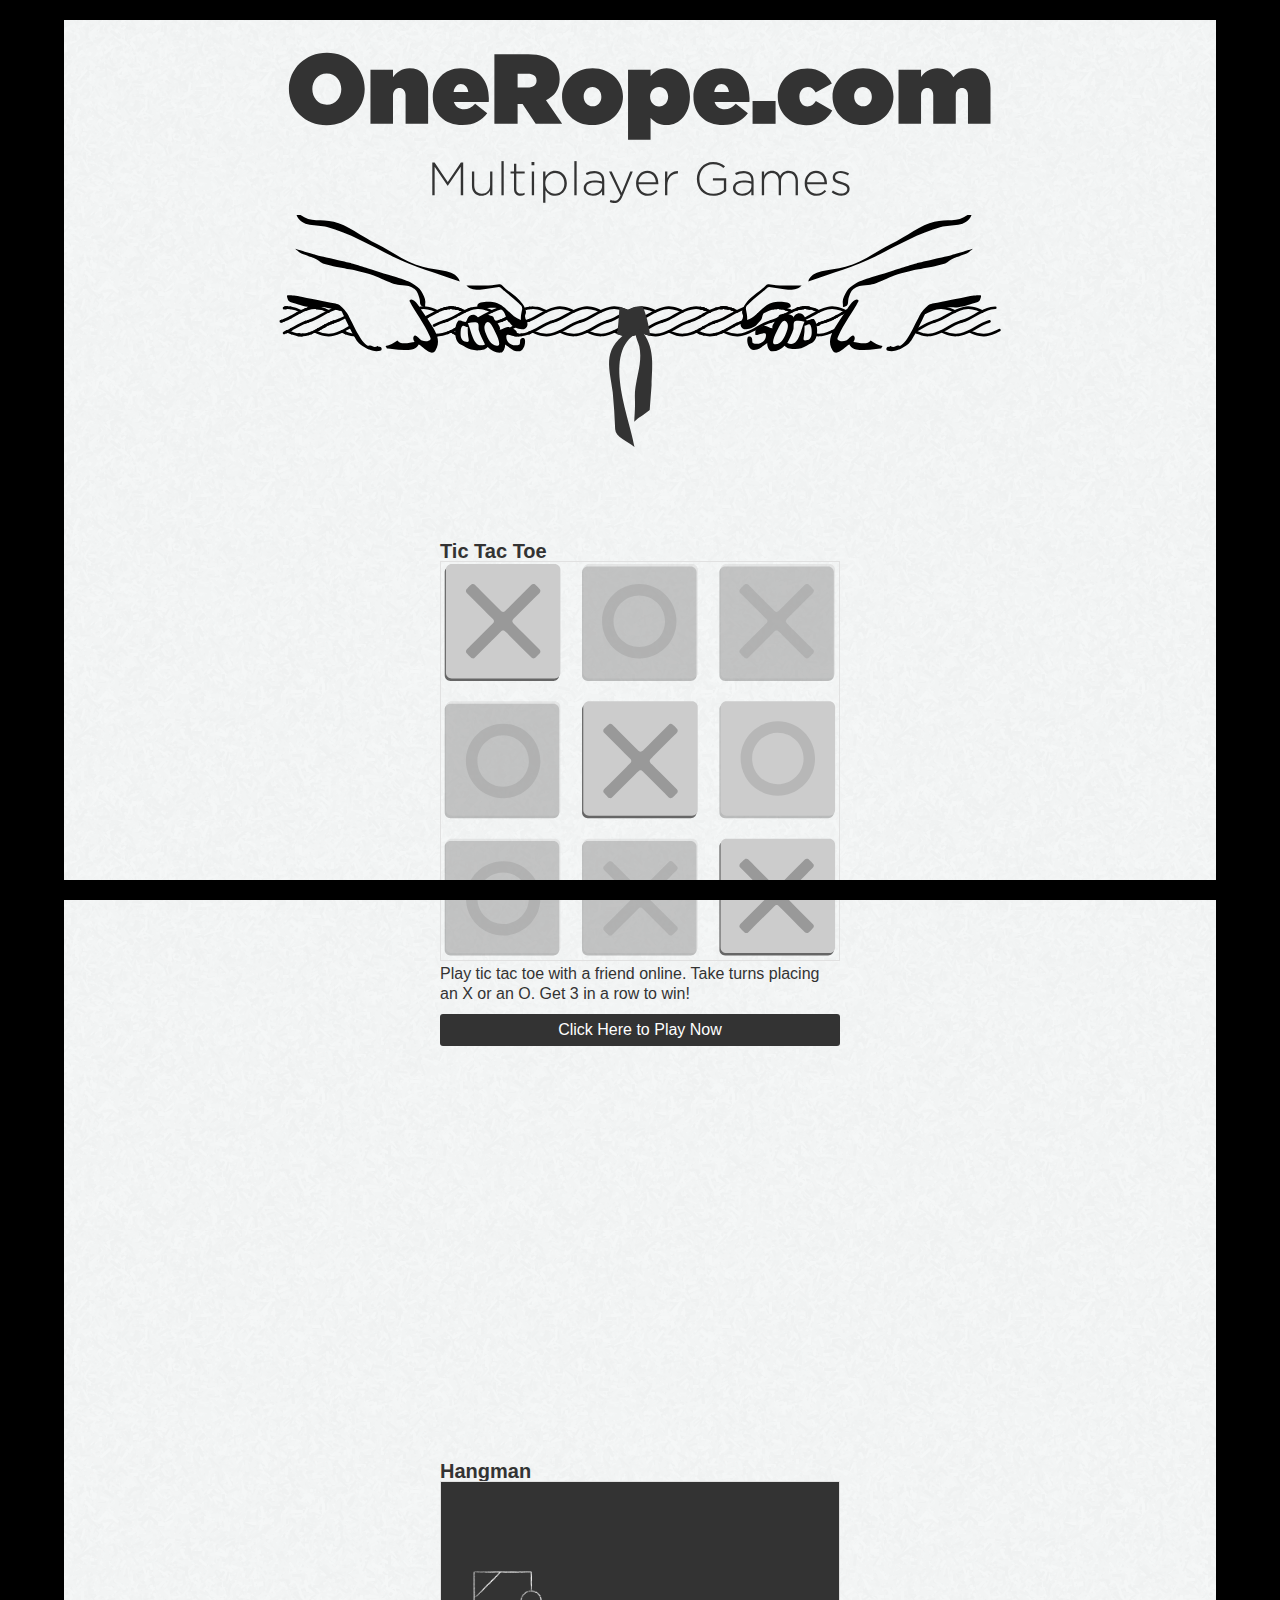
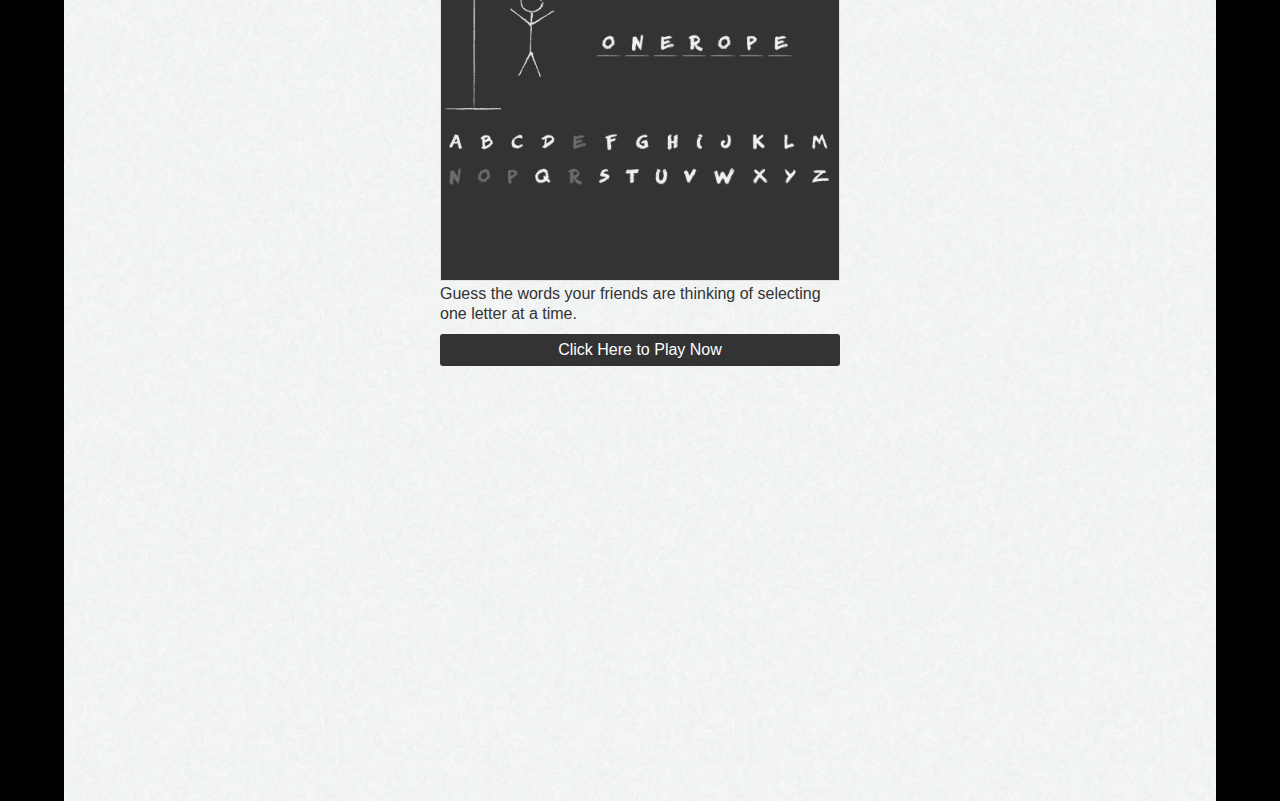
<file: index.html>
<!DOCTYPE html>
<html>
<!--
OneRope.com Multiplayer Games

Author: DJ Rosenbaum
Github: djrosenbaum.github.io

-->
<head>
    <link rel="shortcut icon" type="image/png" href="./favicon.png"/>
    <link rel="stylesheet" type="text/css" href="css/reset.css"/>
    <link rel="stylesheet" type="text/css" href="css/style.css"/>
    <meta name="viewport" content="width=device-width, initial-scale=1, maximum-scale=1, user-scalable=no">
    <title>One Rope</title>
</head>

<body>
    <div class="page_wrapper">

        <div class="branding">
            <div class="onerope_branding center">
                <img src="images/onerope_branding.svg" alt="OneRope.com Multiplayer Games">
            </div>
            <div class="banner_wrapper center">
                <img src="images/onerope_banner.svg" alt="One Rope tug a war">
            </div>
        </div>

        <div class="games">

            <a href="games/tic_tac_toe/" class="game">
                <div class="name">Tic Tac Toe</div>
                <div class="image_wrapper">
                    <div class="image" style="background-image: url('images/tic_tac_toe.svg')"></div>
                </div>
                <div class="description">Play tic tac toe with a friend online. Take turns placing an X or an O. Get 3 in a row to win!</div>
                <div class="play_now">Click Here to Play Now</div>
            </a>

            <a href="games/hangman/" class="game">
                <div class="name">Hangman</div>
                <div class="image_wrapper">
                    <div class="image" style="background-image: url('images/hangman.png')"></div>
                </div>
                <div class="description">Guess the words your friends are thinking of selecting one letter at a time.</div>
                <div class="play_now">Click Here to Play Now</div>
            </a>
<!--
            <a href="connect_four">
                <div class="game">
                    <div class="name">Connect Four</div>
                    <div class="image_wrapper">
                        <div class="image" style="background-image: url('images/connect_four.svg')"></div>
                    </div>
                    <div class="description">Play Connect Four with a friend online.  The objective of the game is to connect four of your discs before the other player.</div>
                </div>
            </a>

            <a href="battle_ship">
                <div class="game">
                    <div class="name">Battle Ship</div>
                    <div class="image_wrapper">
                        <div class="image" style="background-image: url('images/battle_ship.svg')"></div>
                    </div>
                    <div class="description">place your pieces on the board, guess where your opponents pieces are</div>
                </div>
            </a>

            <a href="ice_breakers">
                <div class="game">
                    <div class="name">Ice Breakers</div>
                    <div class="image_wrapper">
                        <div class="image" style="background-image: url('images/ice_breakers.svg')"></div>
                    </div>
                    <div class="description">Conversation starter</div>
                </div>
            </a>

            <a href="roulette">
                <div class="game">
                    <div class="name">Roulette</div>
                    <div class="image_wrapper">
                        <div class="image" style="background-image: url('images/roulette.svg')"></div>
                    </div>
                    <div class="description">Spin a wheel to make some money</div>
                </div>
            </a>

            <a href="magnets">
                <div class="game">
                    <div class="name">Magnets</div>
                    <div class="image_wrapper">
                        <div class="image" style="background-image: url('images/magnets.png')"></div>
                    </div>
                    <div class="description">Play with a friend to move around magnets</div>
                </div>
            </a>
        -->

        </div>
        <div class="border_top"></div>
        <!-- <div class="border_right"></div> -->
        <div class="border_bottom"></div>
        <!-- <div class="border_left"></div> -->
    </div>
</body>
</html>
</file>
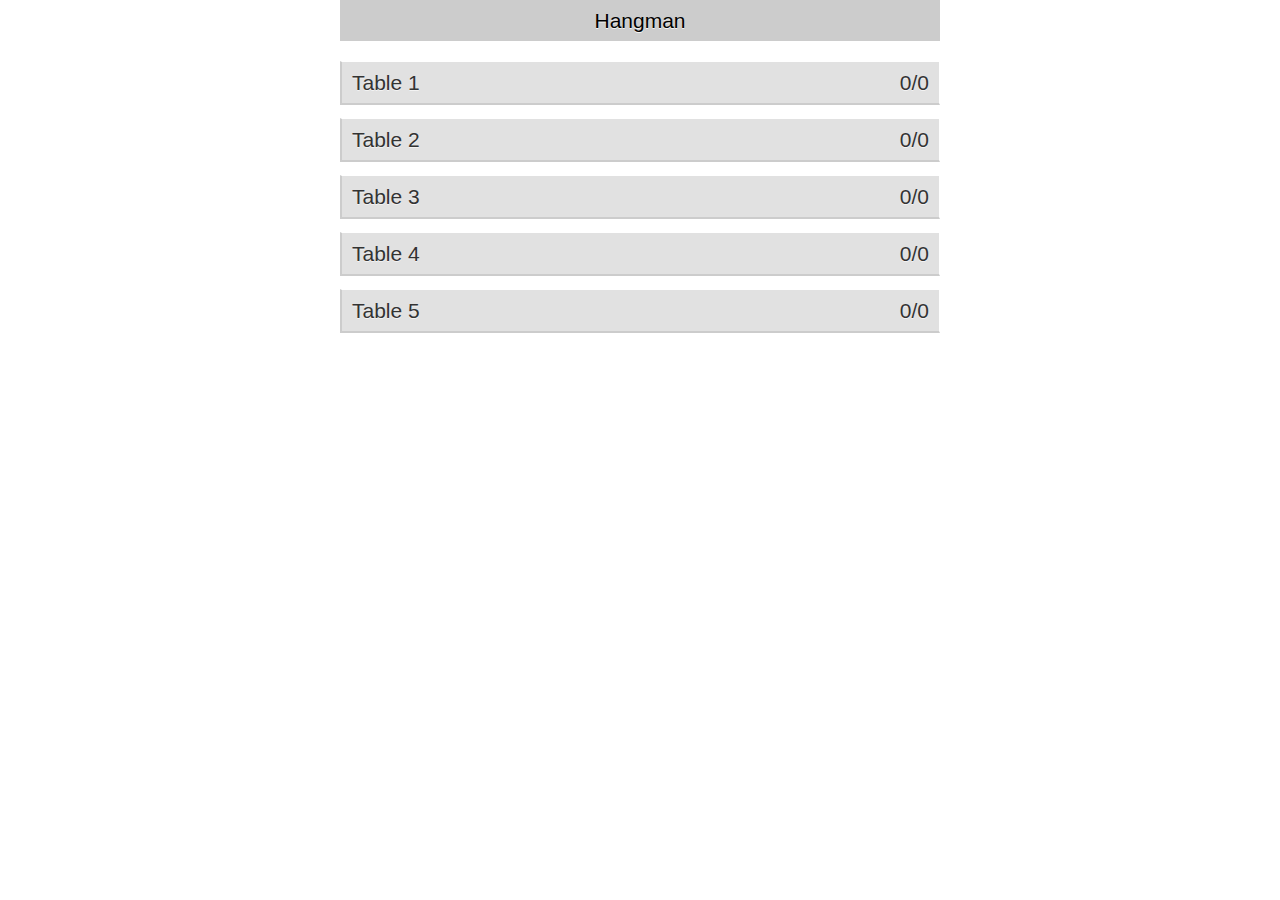
<file: games/hangman/index.html>
<!DOCTYPE html>
<html>
<head>
    <link rel="stylesheet" type="text/css" href="css/reset.css"/>
    <link rel="stylesheet" type="text/css" href="css/style.css"/>
    <meta name="viewport" content="width=device-width, initial-scale=1, maximum-scale=1, user-scalable=no">
    <title>One Rope - Hangman</title>
    <script src="https://ajax.googleapis.com/ajax/libs/jquery/2.1.3/jquery.min.js"></script>
    <script src="js/underscore-min.js"></script>
    <script src="https://cdn.firebase.com/js/client/2.3.2/firebase.js"></script>
</head>

<body>
    <div class="page_wrapper">

        <div class="game_name">Hangman</div>

        <div class="tables">

            <div class="table" data-table-name="table01">
                <div class="table_name">Table 1</div>
                <div class="table_player_status">0/0</div>
            </div>

            <div class="table" data-table-name="table02">
                <div class="table_name">Table 2</div>
                <div class="table_player_status">0/0</div>
            </div>

            <div class="table" data-table-name="table03">
                <div class="table_name">Table 3</div>
                <div class="table_player_status">0/0</div>
            </div>

            <div class="table" data-table-name="table04">
                <div class="table_name">Table 4</div>
                <div class="table_player_status">0/0</div>
            </div>

            <div class="table" data-table-name="table05">
                <div class="table_name">Table 5</div>
                <div class="table_player_status">0/0</div>
            </div>

        </div>

    </div>

    <div class="loading" style="display:none;">
        <div>Joining Table</div>
        <div class="dots">.</div>
    </div>

<script type="text/javascript" src="js/onerope.js"></script>
<script type="text/javascript" src="js/onerope.tables.js"></script>
<script type="text/javascript" src="js/onerope.game_controller.js"></script>
<script type="text/javascript" src="js/onerope.player.js"></script>
<script>
$(document).ready(function() {
    onerope.tables.get_table_info();
});
</script>
</body>
</html>
</file>
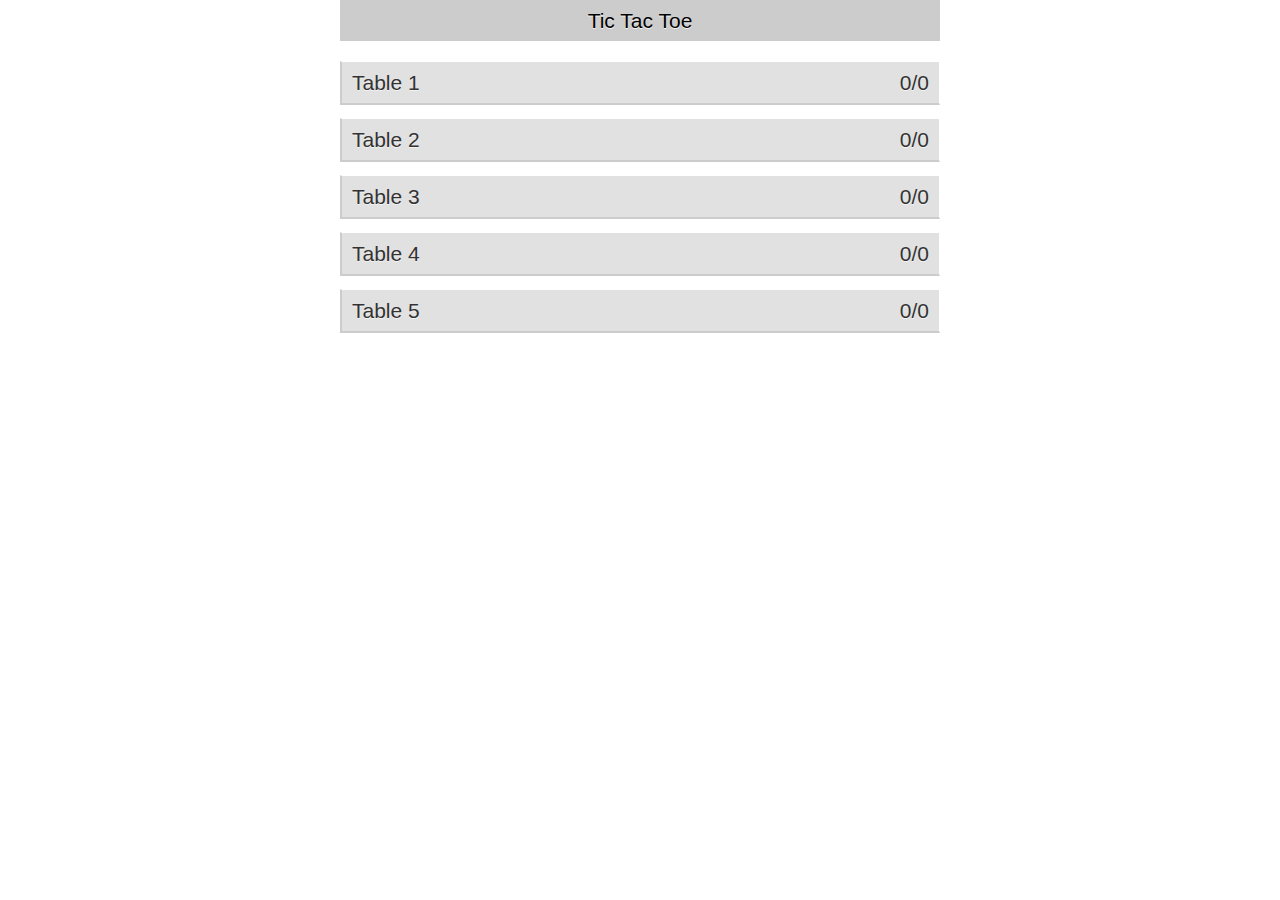
<file: games/tic_tac_toe/index.html>
<!DOCTYPE html>
<html>
<head>
    <link rel="stylesheet" type="text/css" href="css/reset.css"/>
    <link rel="stylesheet" type="text/css" href="css/style.css"/>
    <meta name="viewport" content="width=device-width, initial-scale=1, maximum-scale=1, user-scalable=no">
    <title>One Rope - Tic Tac Toe</title>
    <script src="https://ajax.googleapis.com/ajax/libs/jquery/2.1.3/jquery.min.js"></script>
    <script src="js/underscore-min.js"></script>
    <script src="https://cdn.firebase.com/js/client/2.3.2/firebase.js"></script>
</head>

<body>
    <div class="page_wrapper">

        <div class="game_name">Tic Tac Toe</div>

        <div class="tables">

            <div class="table" data-table-name="table01">
                <div class="table_name">Table 1</div>
                <div class="table_player_status">0/0</div>
            </div>

            <div class="table" data-table-name="table02">
                <div class="table_name">Table 2</div>
                <div class="table_player_status">0/0</div>
            </div>

            <div class="table" data-table-name="table03">
                <div class="table_name">Table 3</div>
                <div class="table_player_status">0/0</div>
            </div>

            <div class="table" data-table-name="table04">
                <div class="table_name">Table 4</div>
                <div class="table_player_status">0/0</div>
            </div>

            <div class="table" data-table-name="table05">
                <div class="table_name">Table 5</div>
                <div class="table_player_status">0/0</div>
            </div>

        </div>

    </div>

    <div class="loading" style="display:none;">
        <div>Joining Table</div>
        <div class="dots">.</div>
    </div>

    <script type="text/javascript" src="js/onerope.js"></script>
    <script type="text/javascript" src="js/onerope.tables.js"></script>
    <script type="text/javascript" src="js/onerope.game_controller.js"></script>
    <script type="text/javascript" src="js/onerope.player.js"></script>
</body>
</html>
</file>
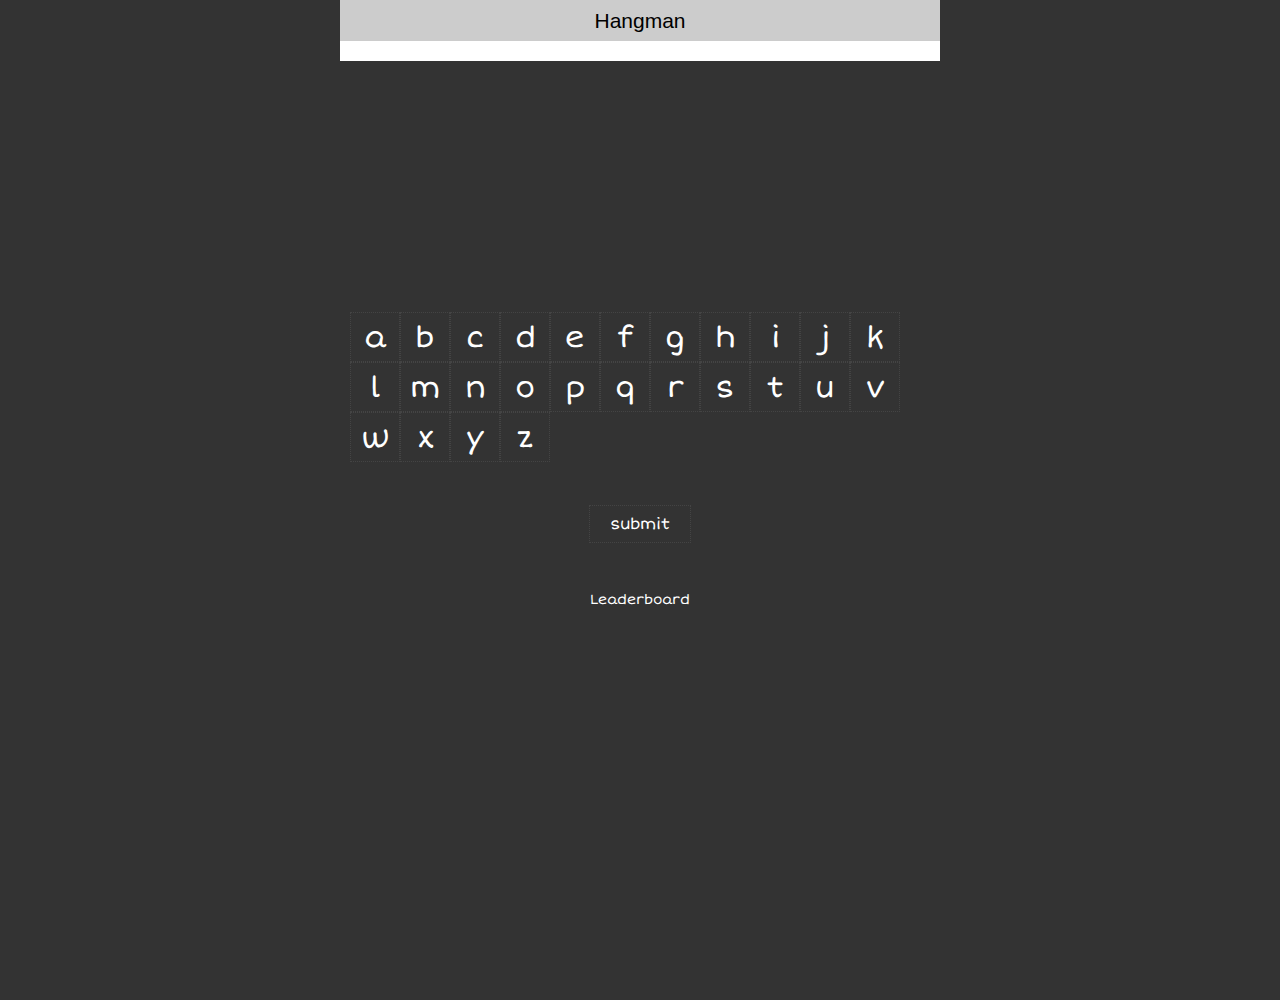
<file: games/hangman/game/index.html>
<!DOCTYPE html>
<html>
    <head>
        <title>One Rope - Hangman</title>
        <meta name='viewport' content='width=device-width, initial-scale=1, minimum-scale=1.0, maximum-scale=1.0, user-scalable=no'>
        <link rel='stylesheet' type='text/css' href='css/reset.css'/>
        <link rel='stylesheet' type='text/css' href='css/style.css'/>
        <link rel='stylesheet' type='text/css' href='css/theme.css'/>
        <link href='https://fonts.googleapis.com/css?family=Short+Stack' rel='stylesheet' type='text/css'>
        <script src='https://ajax.googleapis.com/ajax/libs/jquery/2.1.3/jquery.min.js'></script>
        <script src='../js/underscore-min.js'></script>
    </head>
    <body>
        <div class='page_wrapper'>
            <div class='game_name'>Hangman</div>
            <div class='game_status'></div>
            <div class='game_wrapper' data-screen=''>

                <div id='scrollable' class='hangman_outer_wrapper'>
                    <div class='hangman_inner_wrapper'>

                            <!-- ==== GAME MESSAGE ==== -->
                            <div class='game_message'>
                                <div></div>
                            </div>

                            <!-- ==== HANGMAN TEXT ==== -->
                            <div class='hangman_text'></div>

                            <!-- ==== EXECUTION STAND ==== -->
                            <div class='execution_stand' style='display:none;'>
                                <img class='stand' src='images/stand.png'>
                                <img class='body_part head invisible' src='images/head.png'>
                                <img class='body_part torso invisible' src='images/torso.png'>
                                <img class='body_part arm_left invisible' src='images/arm_left.png'>
                                <img class='body_part arm_right invisible' src='images/arm_right.png'>
                                <img class='body_part leg_left invisible' src='images/leg_left.png'>
                                <img class='body_part leg_right invisible' src='images/leg_right.png'>
                            </div>

                    </div>

                    <div class='horizontal_spacer'></div>

                </div>

                <!-- PLAY AGAIN CTA -->
                <div class="play_again" style="display:none;">Click Here to Play Again</div>

                <!-- ==== ALPHABET ==== -->

                <div class='alphabet noselect'>
                    <div class='letter'>a</div>
                    <div class='letter'>b</div>
                    <div class='letter'>c</div>
                    <div class='letter'>d</div>
                    <div class='letter'>e</div>
                    <div class='letter'>f</div>
                    <div class='letter'>g</div>
                    <div class='letter'>h</div>
                    <div class='letter'>i</div>
                    <div class='letter'>j</div>
                    <div class='letter'>k</div>
                    <div class='letter'>l</div>
                    <div class='letter'>m</div>
                    <div class='letter'>n</div>
                    <div class='letter'>o</div>
                    <div class='letter'>p</div>
                    <div class='letter'>q</div>
                    <div class='letter'>r</div>
                    <div class='letter'>s</div>
                    <div class='letter'>t</div>
                    <div class='letter'>u</div>
                    <div class='letter'>v</div>
                    <div class='letter'>w</div>
                    <div class='letter'>x</div>
                    <div class='letter'>y</div>
                    <div class='letter'>z</div>
                    <div class='letter space' style='display:none;'>_</div>
                    <div class='letter backspace' style='display:none;'>&#8592;</div>
                    
                </div>

                <div class='word_controls'>
                    <div class='submit'>submit</div>
                </div>

                <!-- ==== LEADERBOARD ==== -->

                <div class='leaderboard'>
                    <div>Leaderboard</div>
                    <div class='players'></div>
                </div>

            </div>
        </div>
        <div class='overlay' data-overlay='countdown' style='display:none;'>
            <div class='countdown_timer'><div>Game Starting</div></div>
        </div>
        <div class='overlay' data-overlay='status' style='display:none;'>
            <div class='status'>status message</div>
        </div>
        <script src='js/onerope.game.js'></script>
        <script src='js/hangman.js'></script>
    </body>
</html>
</file>
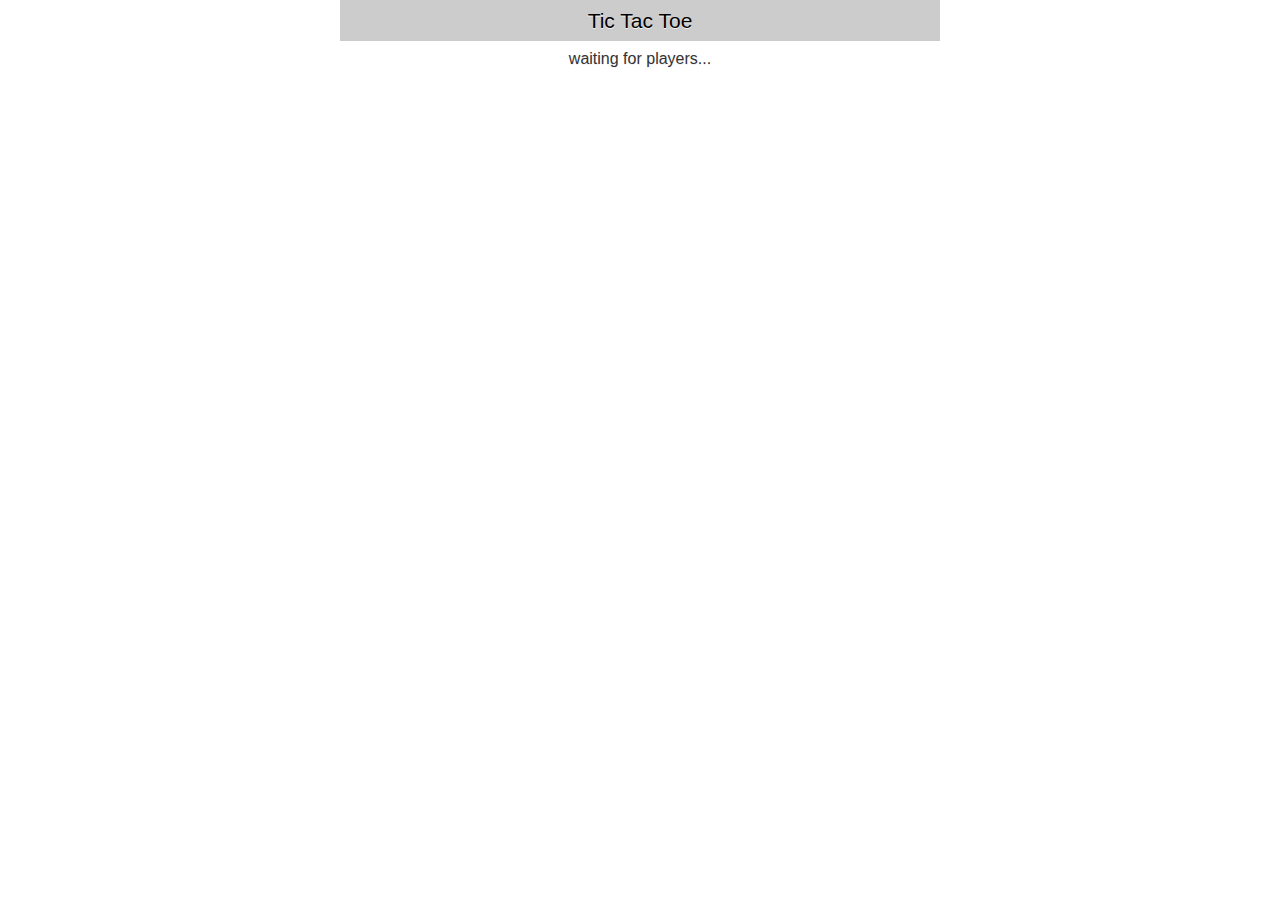
<file: games/tic_tac_toe/game/index.html>
<!DOCTYPE html>
<html>
    <head>
        <link rel='stylesheet' type='text/css' href='css/reset.css'/>
        <link rel='stylesheet' type='text/css' href='css/style.css'/>
        <link rel='stylesheet' type='text/css' href='css/theme.css'/>
        <meta name='viewport' content='width=device-width, initial-scale=1, maximum-scale=1, user-scalable=no'>
        <title>One Rope - Tic Tac Toe</title>
        <script src='https://ajax.googleapis.com/ajax/libs/jquery/2.1.3/jquery.min.js'></script>
        <script src='../js/underscore-min.js'></script>
    </head>
    <body>
        <div class='page_wrapper'>
            <div class='game_name'>Tic Tac Toe</div>
            <div class='game_status'>waiting for players...</div>
            <div class='play_again' style="display:none;">Play Again</div>
            <div class='game_wrapper'>
                <div class='game_board'>
                    <div class='row'>
                        <div class='tile _'></div>
                        <div class='tile _'></div>
                        <div class='tile _'></div>
                    </div>
                    <div class='row'>
                        <div class='tile _'></div>
                        <div class='tile _'></div>
                        <div class='tile _'></div>
                    </div>
                    <div class='row'>
                        <div class='tile _'></div>
                        <div class='tile _'></div>
                        <div class='tile _'></div>
                    </div>
                </div>
            </div>
        </div>
        <div class='overlay' data-overlay='countdown' style='display:none;'>
            <div class='countdown_timer'><div>Game Starting</div></div>
        </div>
        <div class='overlay' data-overlay='status' style='display:none;'>
            <div class='status'>status message</div>
        </div>
        <script src='js/onerope.game.js'></script>
        <script src='js/tic_tac_toe.js'></script>
    </body>
</html>
</file>
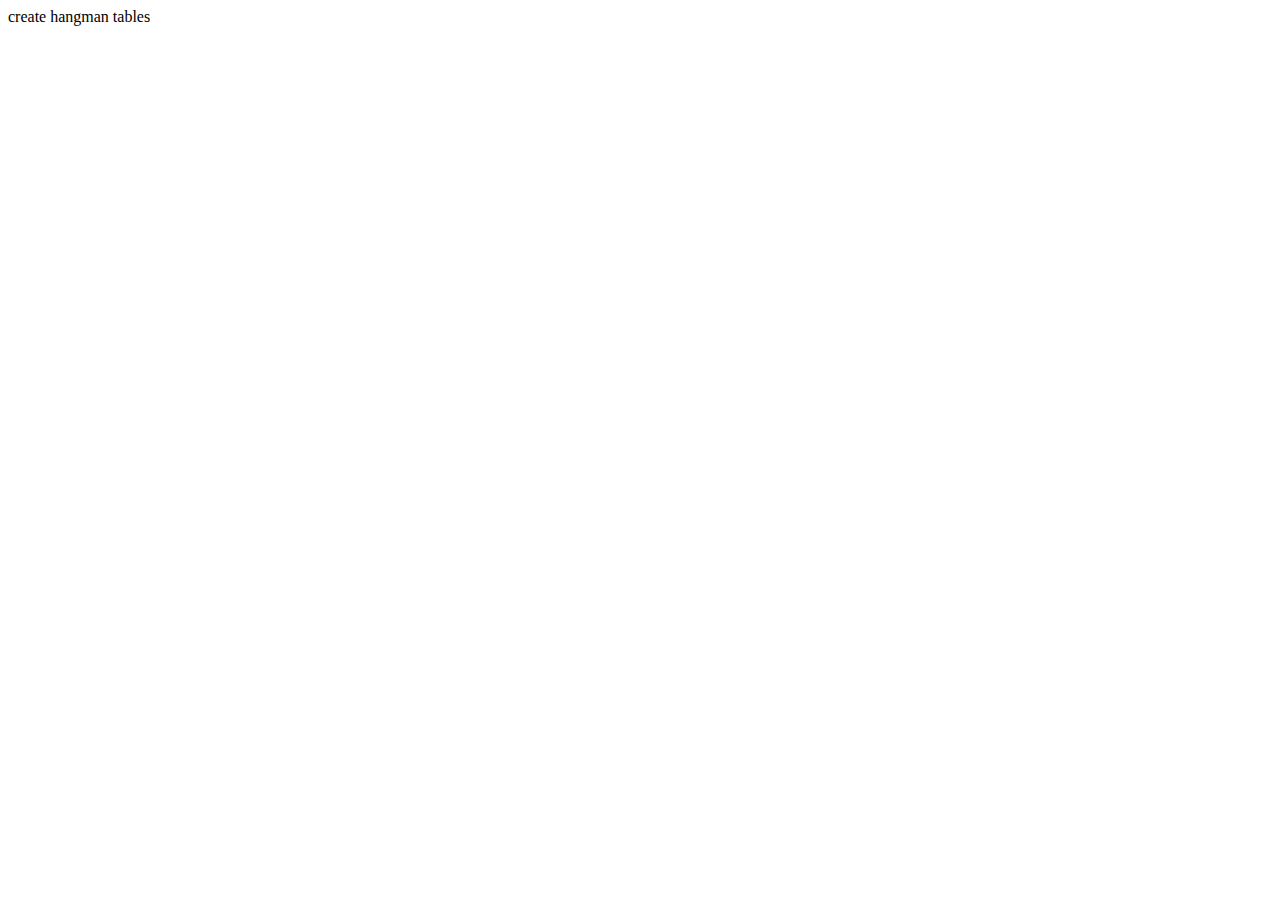
<file: games/hangman/create_tables.html>
<!DOCTYPE html>
<html>
<head>
    <title>One Rope - Create Tables</title>
    <script src='https://ajax.googleapis.com/ajax/libs/jquery/2.1.3/jquery.min.js'></script>
    <script src='https://cdn.firebase.com/js/client/2.3.2/firebase.js'></script>
</head>

<body>
    create hangman tables
    <script src="js/create_tables.js"></script>
</body>
</html>
</file>
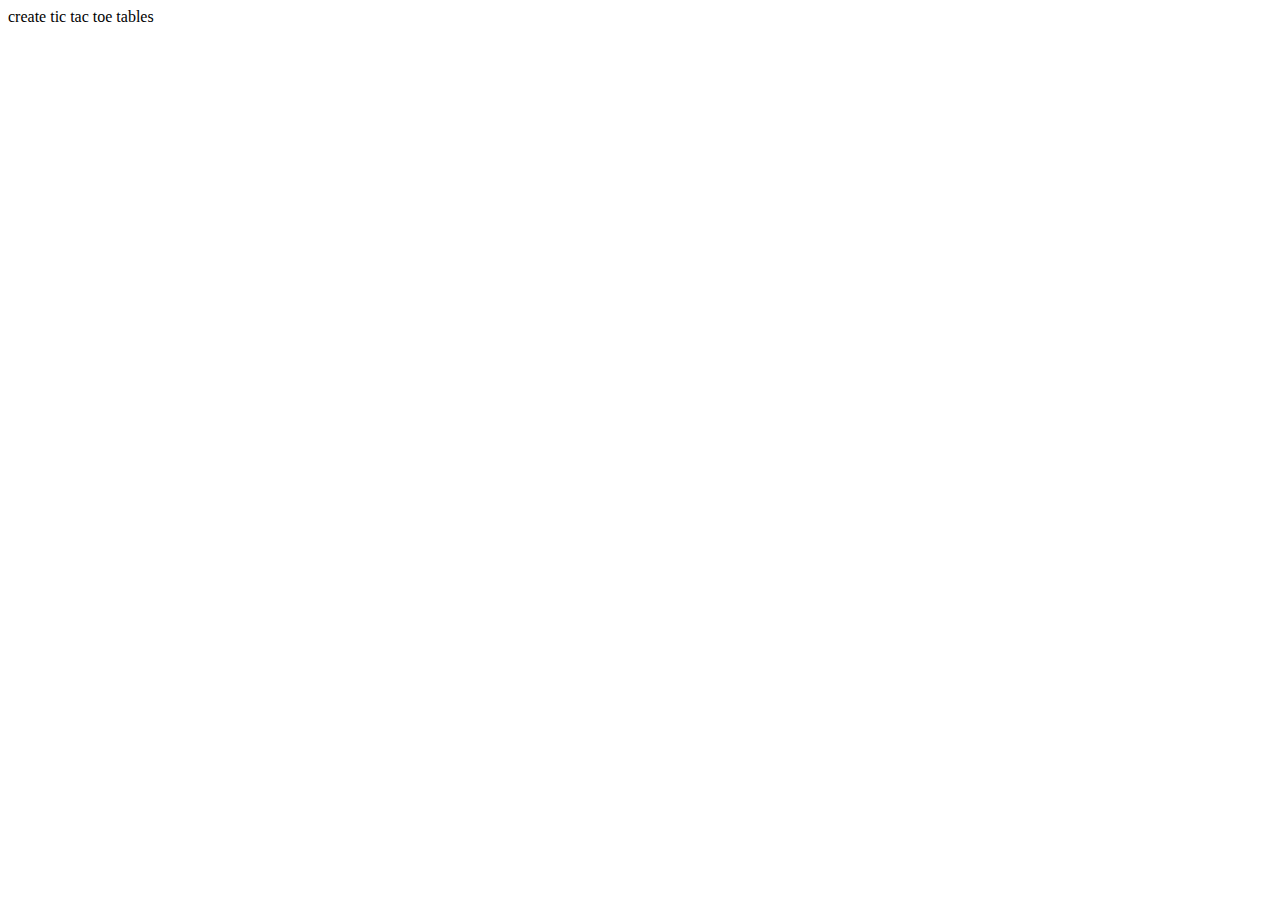
<file: games/tic_tac_toe/create_tables.html>
<!DOCTYPE html>
<html>
<head>
    <title>One Rope - Create Tables</title>
    <script src='https://ajax.googleapis.com/ajax/libs/jquery/2.1.3/jquery.min.js'></script>
    <script src='https://cdn.firebase.com/js/client/2.3.2/firebase.js'></script>
</head>

<body>
    create tic tac toe tables
    <script src="js/create_tables.js"></script>
</body>
</html>
</file>
<file: css/style.css>
body {
    background-color: #000;
    font-family: arial;
    width: 100%;
    text-shadow: 0 1px 0 #f3f3f3;
}

.page_wrapper {
    background-color: #fff;
    float: left;
    width: 90%;
    margin-left: 5%;
    background-image: url(../images/paper_fibers.png);
    background-repeat: repeat;
    padding-bottom: 30px;
}

.onerope_branding img {
    width: 100%;
    max-width: 728px;
    padding-top: 30px;
}

.banner_wrapper img {
    width: 100%;
    max-width: 728px;
    padding-bottom: 30px;
}

.games {
    width: 400px;
    margin: 0 auto;
}

.games a {
    color: #333;
}

.games .game:first-of-type {
    margin-top: 50px;
}

.games .game {
    float: left;
    clear: both;
    min-height: 100vh;
    margin-top: 10px;
    margin-bottom: 10px;
}

.games .game .name {
    font-size: 20px;
    font-weight: bold;
}

.games .game .image_wrapper {
    display: inline-block;
}

.games .game .image {
    width: 400px;
    height: 400px;
    box-sizing: border-box;
    background-origin: border-box;
    background-size: contain;
    background-repeat: no-repeat;
    border: 1px solid #e1e1e1;
    transition: border 1s linear;
}

.games .game:hover .image {
    border: 1px solid #555;
}

.games .game .description {
    line-height: 20px;
}

.games .game .play_now {
    text-align: center;
    background-color: #333;
    text-shadow: none;
    color: #fff;
    padding: 8px;
    border-radius: 3px;
    margin-top: 10px;
}

.border_top {
    background-color: #000;
    width: 100%;
    height: 20px;
    position: fixed;
    top: 0;
    left: 0;
}

.border_right {
    background-color: #000;
    width: 20px;
    height: 100%;
    position: fixed;
    top: 0;
    right: 0;
}

.border_bottom {
    background-color: #000;
    width: 100%;
    height: 20px;
    position: fixed;
    bottom: 0;
    left: 0;
}

.border_left {
    background-color: #000;
    width: 20px;
    height: 100%;
    position: fixed;
    bottom: 0;
    left: 0;
}

/* MOBILE */
@media only screen and (max-width: 480px) {
    .games {
        width: 200px;
    }

    .games .game .name {
        font-size: 18px;
    }

    .games .game .image {
        width: 200px;
        height: 200px;
    }

}

/* TABLET */
@media only screen and (max-width: 728px) and (min-width: 480px) {
    .games {
        width: 300px;
    }

    .games .game .name {
        font-size: 16px;
    }

    .games .game .image {
        width: 300px;
        height: 300px;
    }
}

/* MISC */
.center {
    text-align: center;
}

.left {
    text-align: left;
}

.right {
    text-align: right;
}
</file>
<file: games/hangman/css/style.css>
body {
    font-family: arial;
    text-shadow: 0 1px 0 #f3f3f3;
}

.page_wrapper {
    color: #333;
    width: 100%;
    max-width: 600px;
    min-height: 100vh;
    margin: 0 auto;
    text-align: center;
    position: relative;
}

.game_name {
    font-size: 21px;
    background-color: #ccc;
    color: #000;
    padding: 10px;
    margin-bottom: 10px;
}

.button {
    cursor: pointer;
    background-color:#333;
    border-radius:4px;
    display:inline-block;
    color:#fff;
    font-family:'arial';
    font-size:18px;
    width: 100%;
    text-align: center;
    padding-top: 20px;
    padding-bottom: 20px;
    margin: 0 auto;
}

.button:hover {
    background-color:#111;
}

.tables {
    padding-top: 10px;
}

.table {
    background-color: #e1e1e1;
    box-sizing: border-box;
    border-top: 1px solid #fff;
    border-right: 1px solid #fff;
    border-bottom: 2px solid #ccc;
    border-left: 2px solid #ccc;
    cursor: pointer;
    display: inline-block;
    padding: 10px;
    font-size: 21px;
    margin-right: auto;
    margin-bottom: 10px;
    margin-left: auto;
    text-align: left;
    width: 100%;
}

.table[data-availability="full"] {
    opacity: 0.4;
}

.table[data-availability="not_full"] {
    opacity: 1;
}

.table .table_name {
    float: left;
}

.table .table_player_status {
    float: right;
}

.game_room {
    position: absolute;
    top: 0;
    left: 0;
    width: 100vw;
    height: 100vh;
    border: none;
}

.game_in_session {
    overflow: hidden;
}

.loading {
    position: absolute;
    top: 50%;
    transform: translateY(-50%);
    width: 100%;
    text-align: center;
    font-size: 16px;
    font-weight: bold;
}

.loading .dots {
    color: #777;
}

/* MOBILE */
@media only screen and (max-width: 480px) {

    .table {
        width: 90%;
    }
}

/* TABLET */
@media only screen and (max-width: 728px) and (min-width: 480px) {

    .table {
        width: 90%;
    }
}
</file>
<file: games/tic_tac_toe/css/style.css>
body {
    font-family: arial;
    text-shadow: 0 1px 0 #f3f3f3;
}

.page_wrapper {
    color: #333;
    width: 100%;
    max-width: 600px;
    min-height: 100vh;
    margin: 0 auto;
    text-align: center;
    position: relative;
}

.game_name {
    font-size: 21px;
    background-color: #ccc;
    color: #000;
    padding: 10px;
    margin-bottom: 10px;
}

.button {
    cursor: pointer;
    background-color:#333;
    border-radius:4px;
    display:inline-block;
    color:#fff;
    font-family:'arial';
    font-size:18px;
    width: 100%;
    text-align: center;
    padding-top: 20px;
    padding-bottom: 20px;
    margin: 0 auto;
}

.button:hover {
    background-color:#111;
}

.tables {
    padding-top: 10px;
}

.table {
    background-color: #e1e1e1;
    box-sizing: border-box;
    border-top: 1px solid #fff;
    border-right: 1px solid #fff;
    border-bottom: 2px solid #ccc;
    border-left: 2px solid #ccc;
    cursor: pointer;
    display: inline-block;
    padding: 10px;
    font-size: 21px;
    margin-right: auto;
    margin-bottom: 10px;
    margin-left: auto;
    text-align: left;
    width: 100%;
}

.table[data-availability="full"] {
    opacity: 0.4;
}

.table[data-availability="not_full"] {
    opacity: 1;
}

.table .table_name {
    float: left;
}

.table .table_player_status {
    float: right;
}

.game_room {
    position: absolute;
    top: 0;
    left: 0;
    width: 100vw;
    height: 100vh;
    border: none;
}

.game_in_session {
    overflow: hidden;
}

.loading {
    position: absolute;
    top: 50%;
    transform: translateY(-50%);
    width: 100%;
    text-align: center;
    font-size: 16px;
    font-weight: bold;
}

.loading .dots {
    color: #777;
}

/* MOBILE */
@media only screen and (max-width: 480px) {

    .table {
        width: 90%;
    }
}

/* TABLET */
@media only screen and (max-width: 728px) and (min-width: 480px) {

    .table {
        width: 90%;
    }
}
</file>
<file: games/hangman/game/css/style.css>
body {
    font-family: arial;
    background-color: #333;
}

.page_wrapper {
    padding-bottom: 100px;
}

.game_title {
    text-align: center;
    font-size: 24px;
    font-weight: bold;
}

.game_wrapper {
    text-align: left;
    position: relative;
    font-family: 'Short Stack', cursive;
}

.hangman_outer_wrapper {
    overflow-x: auto;
    overflow-y: hidden;
}

/* MOBILE SAFARI IFRAME HORIZONTAL SCROLL FIX */
/* http://stackoverflow.com/questions/23083462/how-to-get-an-iframe-to-be-responsive-in-ios-safari */
.hangman_outer_wrapper {
    width: 1px;
    min-width: 100%;
}

.hangman_inner_wrapper {
    position: relative;
    height: 200px;
}

/* ==== GAME MESSAGE ==== */
.game_message {
    color: #fff;
    position: absolute;
    top: 20px;
    left: 10px;
    font-size: 20px;
}

/* ==== HANGMAN TEXT ==== */
.hangman_text {
    position: absolute;
    bottom: 10px;
}

.game_wrapper[data-screen="player_name"] .hangman_text {
    left: 10px;
}

.game_wrapper[data-screen="setting_word"] .hangman_text {
    left: 10px;
}

.game_wrapper[data-screen="guessing_word"] .hangman_text {
    left: 120px;
}

.game_wrapper[data-screen="game_over"] .hangman_text {
    left: 120px;
}

/*.word_to_guess {
    position: absolute;
    bottom: 50px;
    left: 250px;
}*/

/* ==== EXECUTION STAND ==== */
.execution_stand {
    position: absolute;
    top: 10px;
    left: 10px;
}

.stand {
    width:120px;
}

.body_part {
    position: absolute;
    top: 25px;
    left: 90px;
    width: 60px;
}

/* ==== PLAY AGAIN CTA ==== */
.play_again {
    background-color: #444;
    cursor: pointer;
    padding: 20px;
    text-align: center;
    border: 1px solid #fff;
    color: #fff;
    font-family: 'Short Stack', cursive;
    margin: 30px 0;
}

/* ==== LETTERS TO GUESS ==== */

.letter_underline {
    background-image: url(../images/letter_underline.png);
    background-repeat: no-repeat;
    width: 40px;
    height: 2px;
    float: left;
    margin-left: 5px;
    position: relative;
}

.letter_underline:first-of-type {
    margin-left: 0;
}

.letter_underline .letter {
    cursor: pointer;
    color: #fff;
    width: 40px;
    height: 40px;
    line-height: 50px;
    box-sizing: border-box;
    text-align: center;
    font-size: 30px;
    position: absolute;
    top: -40px;
    left: 0;
}

.letter_underline .letter.missed {
    opacity: 0.5;
}

.game_wrapper[data-screen="setting_word"] .letter_space {
    border-bottom: 1px dotted #555;
    height: 1px;
    float: left;
    margin-left: 5px;
    width: 20px;
}

.game_wrapper[data-screen="guessing_word"] .letter_space {
    height: 1px;
    float: left;
    width: 30px;
}

/* ==== HORIZONTAL SPACER ==== */
/* dynamic width set based on number of letters */
.horizontal_spacer {
    height: 1px;
    width: 1px;
}


/* ==== ALPHABET ==== */
.alphabet {
    display: inline-block;
    padding-top: 50px;
    padding-left: 10px;
    font-family: 'Short Stack', cursive;
}

.game_wrapper[data-screen="game_over"] .alphabet {
    padding-top: 0;
}


.alphabet .letter {
    cursor: pointer;
    color: #fff;
    float: left;
    width: 50px;
    height: 50px;
    line-height: 50px;
    box-sizing: border-box;
    border: 1px dotted #444;
    text-align: center;
    font-size: 30px;
}

.alphabet .letter.selected {
    color:#555;
}

.alphabet .active_letter {
    background-color: #777;
}

/* ==== Name Buttons ==== */
.word_controls {
    clear: both;
    color: #fff;
    padding-top: 40px;
    padding-bottom: 40px;
    font-family: 'Short Stack', cursive;
    text-align: center;
}

.word_controls div {
    cursor: pointer;
    display: inline-block;
    border: 1px dotted #444;
    padding: 10px 20px;
}

/* ==== SCOREBOARD ==== */

.leaderboard {
    font-family: 'Short Stack', cursive;
    font-size: 14px;
    color: #fff;
    padding-top: 10px;
    text-align: center;
}

.leaderboard .player {
    clear: both;
    text-align: left;
    padding: 6px;
    border-bottom: 1px dotted #444;
}

.leaderboard .player.game_over {
    color: #c33;
}

.leaderboard .player.winner {
    color: #3c6;
}

.leaderboard .player > div {
    display: inline;
}

.leaderboard .player .stat {
    float: right;
}

/* ==== MISC ==== */
.noselect {
  -webkit-touch-callout: none; /* iOS Safari */
  -webkit-user-select: none;   /* Chrome/Safari/Opera */
  -moz-user-select: none;      /* Firefox */
  -ms-user-select: none;       /* IE/Edge */
  user-select: none;           /* non-prefixed version */
}

.invisible {
    visibility: hidden;
}

/* MOBILE */
@media only screen and (max-width: 480px) {

}

/* TABLET */
@media only screen and (max-width: 728px) and (min-width: 480px) {

}
</file>
<file: games/hangman/game/css/theme.css>
.page_wrapper {
    color: #333;
    width: 100%;
    max-width: 600px;
    min-height: 100vh;
    margin: 0 auto;
    text-align: center;
    position: relative;
    overflow: hidden;
}

.game_name {
    font-size: 21px;
    background-color: #ccc;
    color: #000;
    padding: 10px;
}

.game_status {
    background-color: #fff;
    padding-top: 10px;
    text-align: center;
    padding-bottom: 10px;
}

.overlay {
    background-color: rgba(255,255,255,0.7);
    height: 100%;
    width: 100%;
    position: fixed;
    top: 0;
    left: 0;
}

.overlay .countdown_timer {
    font-weight: bold;
    font-size: 34px;
    position: relative;
    top: 50%;
    transform: translateY(-50%);
    text-align: center;
}

.overlay[data-overlay="status"] {
    cursor: pointer;
}

.overlay .status {
    position: relative;
    top: 50%;
    transform: translateY(-50%);
    text-align: center;
    font-size: 18px;
}
</file>
<file: games/tic_tac_toe/game/css/style.css>
body {
    font-family: arial;
    text-shadow: 0 1px 0 #f3f3f3;
}

.game_title {
    text-align: center;
    font-size: 24px;
    font-weight: bold;
}

.game_wrapper {
    text-align: center;
}

.game_board {
    display: inline-block;
}

.tile {
    cursor: pointer;
    float: left;
    background-size: contain;
    background-repeat: no-repeat;
    max-width: 150px;
    max-height: 150px;
    margin: 4px;
}

.tile._:hover {
    opacity: 0.8;
}

.row .tile:first-of-type {
    clear: both;
}

.tile._ {
    background-image: url('../images/tile.svg');
}

.tile.x {
    background-image: url('../images/tile_x.svg');
}

.tile.o {
    background-image: url('../images/tile_o.svg');
}

/* MOBILE */
@media only screen and (max-width: 480px) {
    .tile {
        width: 90px;
        height: 90px;
        margin: 2px;
    }
}

/* TABLET */
@media only screen and (max-width: 728px) and (min-width: 480px) {

}
</file>
<file: games/tic_tac_toe/game/css/theme.css>
.page_wrapper {
    color: #333;
    width: 100%;
    max-width: 600px;
    min-height: 100vh;
    margin: 0 auto;
    text-align: center;
    position: relative;
}

.game_name {
    font-size: 21px;
    background-color: #ccc;
    color: #000;
    padding: 10px;
    margin-bottom: 10px;
}

.game_status {
    text-align: center;
    margin-bottom: 10px;
}

.play_again {
    cursor: pointer;
    border-radius: 4px;
    display: inline-block;
    background-color: #ccc;
    padding-top: 10px;
    padding-right: 16px;
    padding-bottom: 10px;
    padding-left: 16px;
    margin-top: 30px;
    margin-bottom: 30px;
    font-size: 16px;
}

.overlay {
    background-color: rgba(255,255,255,0.7);
    height: 100%;
    width: 100%;
    position: fixed;
    top: 0;
    left: 0;
}

.overlay .countdown_timer {
    font-weight: bold;
    font-size: 34px;
    position: relative;
    top: 50%;
    transform: translateY(-50%);
    text-align: center;
}

.overlay[data-overlay="status"] {
    cursor: pointer;
}

.overlay .status {
    position: relative;
    top: 50%;
    transform: translateY(-50%);
    text-align: center;
    font-size: 18px;
}
</file>
